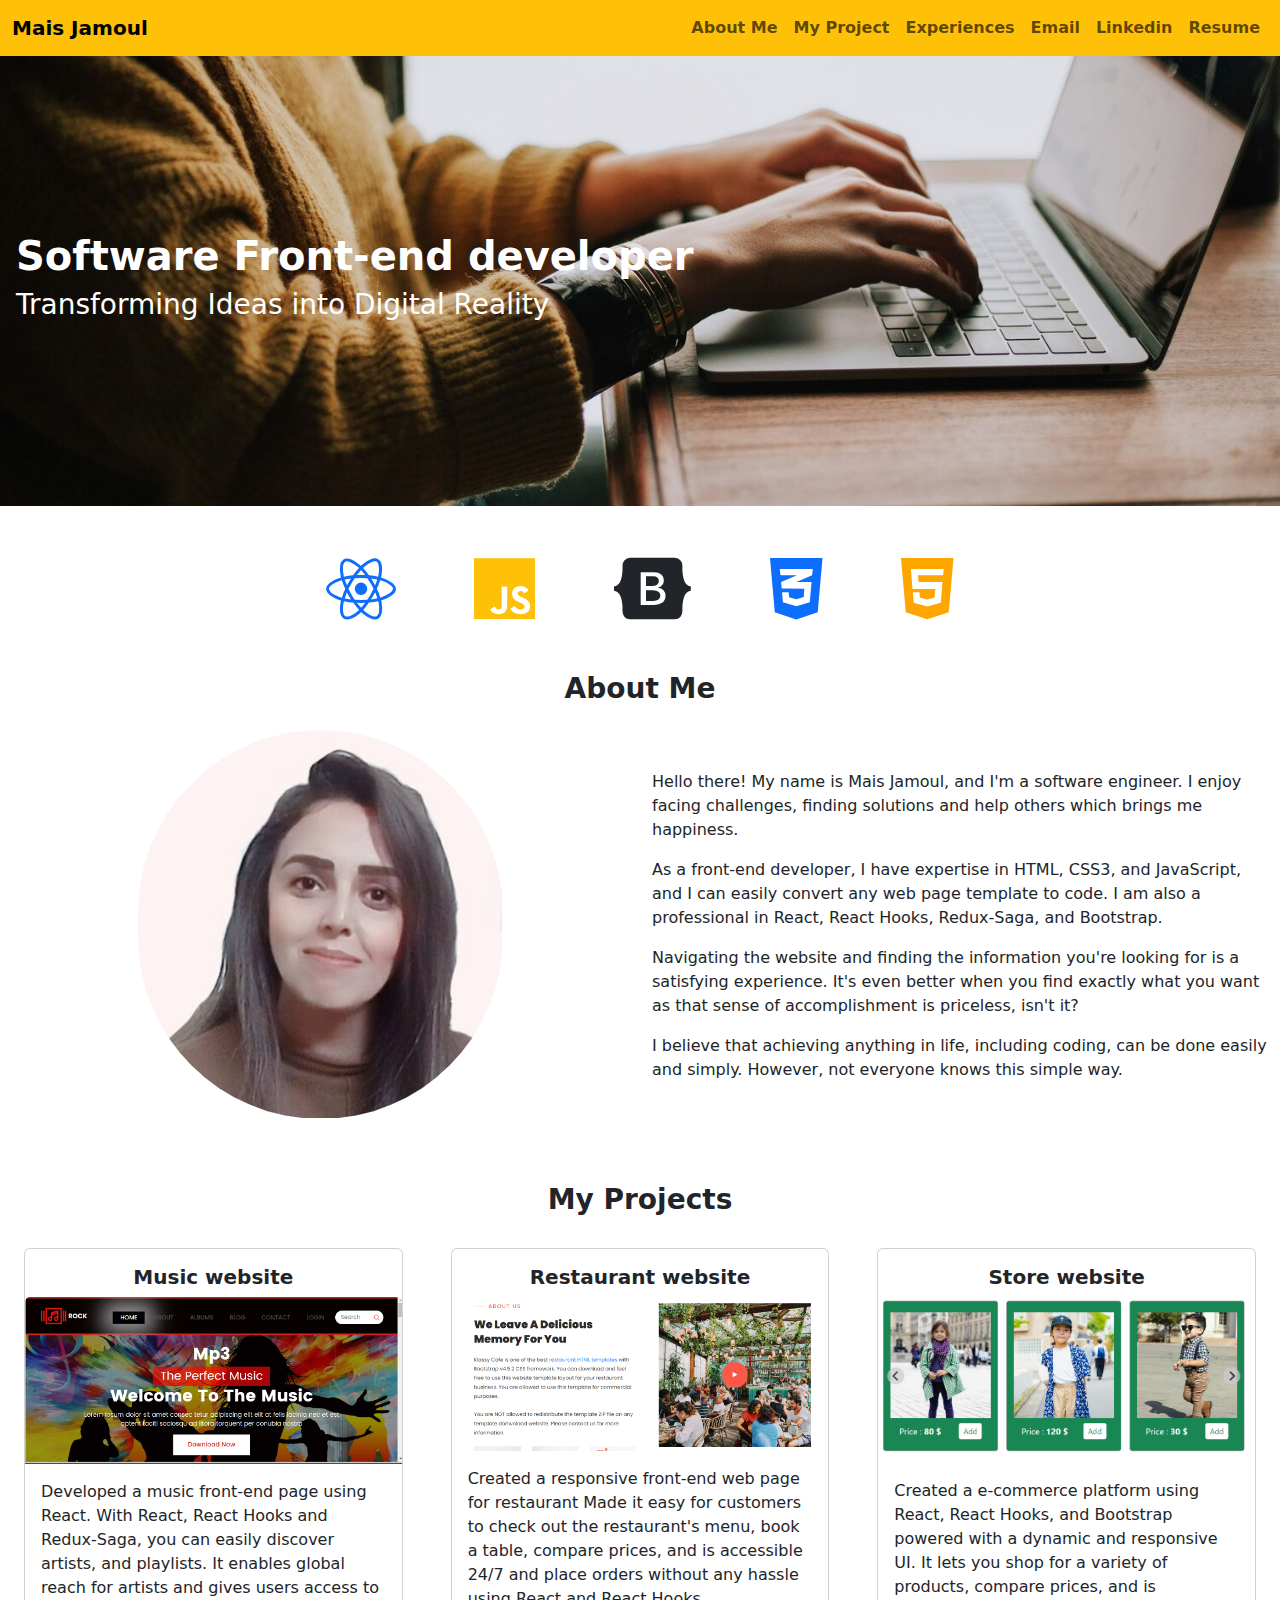
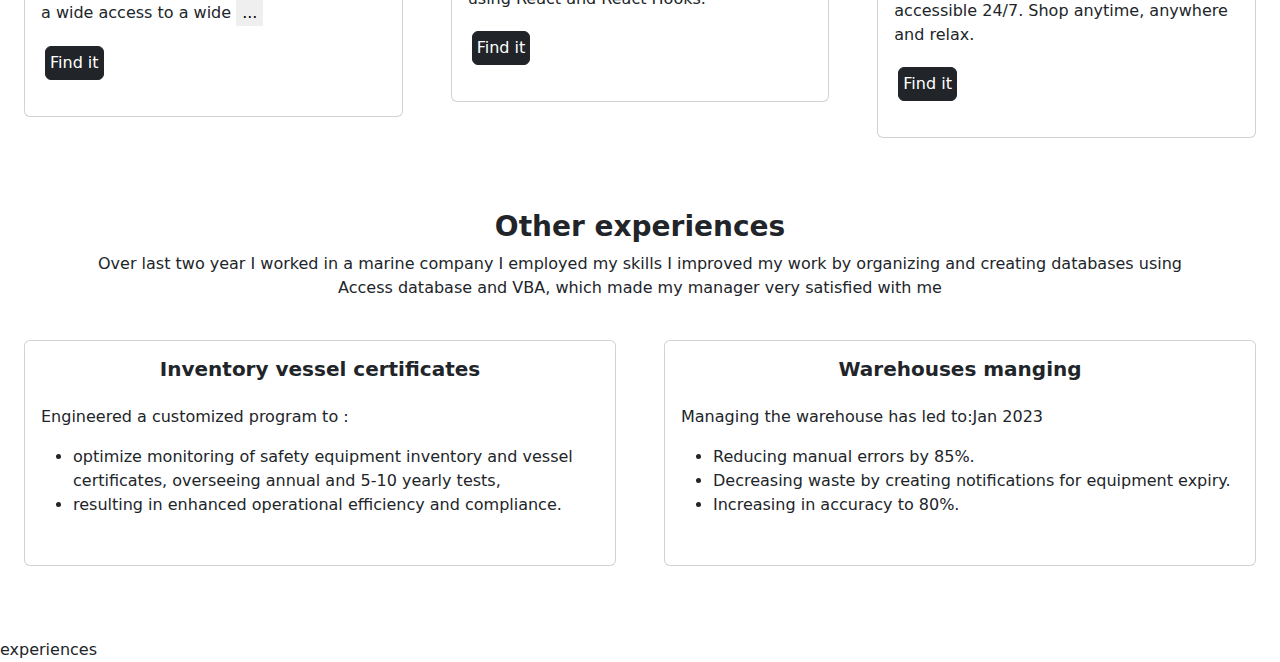
<file: index.html>
<!DOCTYPE html>
<html lang="en">
<head>
    <meta charset="UTF-8">
    <meta name="viewport" content="width=device-width, initial-scale=1.0">
    <link rel="stylesheet" href="./style/bootstrap.min.css">
    <link rel="stylesheet" href="./style/Style.css">
    <link rel="stylesheet" href="./style/all.css">

    <title>Portfolio</title>
</head>
<body class="">
    <!-- Navbar -->
    <nav class="navbar navbar-expand-lg text-bg-gray bg-warning">
        <div class="container-fluid">
          <a class="navbar-brand fw-bolder" href="#">Mais Jamoul</a>
          <button class="navbar-toggler" type="button" data-bs-toggle="collapse" data-bs-target="#navbarSupportedContent" aria-controls="navbarSupportedContent" aria-expanded="false" aria-label="Toggle navigation">
            <span class="navbar-toggler-icon"></span>
          </button>
          <div class="collapse navbar-collapse" id="navbarSupportedContent">
            <ul class="navbar-nav mb-2 mb-lg-0 ms-auto ">
              <li class="nav-item fw-bold">
                <a class="nav-link " aria-current="page" href="#about">About Me </a>
              </li>
              <li class="nav-item fw-bold">
                <a class="nav-link " href="#projects">My Project</a>
              </li>
              <li class="nav-item fw-bold">
                <a class="nav-link" href="#experiences">Experiences</a>
              </li>
              <li class="nav-item fw-bold">
                <a class="nav-link" href="mailto:www.maisjamul369@gmail.coms">Email</a>
              </li>
              <li class="nav-item fw-bold">
                <a class="nav-link" href="https://www.linkedin.com/in/me/">Linkedin</a>
              </li>
              
              <li class="nav-item fw-bold">
                <a class="nav-link" href="./resume.html">Resume</a>
              </li>
            </ul>
          </div>
        </div>
      </nav>
    <!-- Hero -->
    <div class="row mx-0 hero d-flex justify-content-center align-items-center">
        <div class="hero-text text-white p-3 ">
            <h1 class="hero-title fw-bolder">Software Front-end developer</h1>
            <h3 class="hero-desc">Transforming Ideas into Digital Reality</h3>

        </div>
    </div>
    <!-- Skills -->
    <div class="skills row py-5">
        <div class="col-md-3"></div>
        <div class="col-md-6   ">
            <div class="d-flex justify-content-between align-items-center">
                <i class="fa-brands fa-react text-primary"></i>
                <i class="fa-brands fa-js text-warning"></i>
                <i class="fa-brands fa-bootstrap "></i>
                <i class="fa-brands fa-css3-alt text-primary"></i>
                <i class="fa-brands fa-html5 orang"></i>
            </div>
        </div>
        <div class="col-md-3"></div>
    </div>
    <!-- About me -->
    <div class="about-me pb-5" id="about">
        <h3 class="about-title text-center mb-4 fw-bolder">
            About Me
        </h3>
        <div class="row mx-0">
            <div class="col-md-6 ">
                <div class="about-img mb-3 d-flex justify-content-center align-items-center">
                    <img src="./images//Mais_Protfolio1 (1).png" alt="mais">
                </div>
            </div>
            <div class="col-md-6 d-flex justify-content-center align-items-center">
                <div class="about-text ">
                    <div class="about-paragraphs my-1">
                        <p>
                            Hello there! My name is Mais Jamoul, and I'm a software engineer. 
                            I enjoy facing challenges, finding solutions and help others which 
                            brings me happiness. 
                        </p>
                    </div>
                    <div class="about-paragraphs my-1">
                        <p>
                            As a front-end developer, I have expertise in HTML, CSS3, 
                            and JavaScript, and I can easily convert any web page template to code. 
                            I am also a professional in React, React Hooks, Redux-Saga, and Bootstrap.
                        </p>
                    </div>
                    <div class="about-paragraphs my-1">
                        <p>
                            Navigating the website and finding the information 
                            you're looking for is a satisfying experience. 
                            It's even better when you find exactly what you want as 
                            that sense of accomplishment is priceless, isn't it?
                        </p>
                    </div>
                    <div class="about-paragraphs my-1">
                        <p>
                            I believe that achieving anything in life, including coding,
                             can be done easily and simply. 
                            However, not everyone knows this simple way.
                        </p>
                    </div>
                </div>
            </div>
        </div>

    </div>
   
     <!-- My projects -->
     <div class="other-projects pb-5" id="projects">
        <h3 class="text-center fw-bolder">My Projects</h3>
        <div class="row mx-0">
          <div class="col-md-4 p-2">
            <div class="card m-3 py-3">
              <h5 class="card-title text-center  fw-bold">Music website</h5>
                    <img src="./images/music.PNG" class="card-img-top" alt="...">
                    <div class="card-body">
                      <p class="card-text">
                        Developed a music front-end page using React. With React, React Hooks and 
                        Redux-Saga, you can easily discover artists, and playlists. 
                        It enables global reach for artists and gives users access to a wide access to a wide <span id="dots" ></span>
                      
                      <span id="more" > range of music genres and albums from anywhere.</span>
                      <button class="border-0  "id="btn" onclick={readMore()}>...</button>
                    </p>
                    <a class="btn btn-dark btn-small m-1 p-1 fs-6" href="https://maisjamoul.github.io/MusicV30/ ">Find it</a>
                    </div>
                  </div>
                </div>
                <div class="col-md-4 p-2">
                  <div class="card m-3 py-3">
                    <h5 class="card-title text-center  fw-bold">Restaurant website</h5>
                    <img src="./images/restaurant.PNG" class="card-img-top" alt="...">
                    <div class="card-body">
                      <p class="card-text">
                        Created a responsive front-end web page for restaurant
                        Made it easy for customers to check out the restaurant's menu,
                        book a table, compare prices, and is accessible 24/7
                        and place orders without any hassle using React and React Hooks.
                      </p>
                      <a class="btn btn-dark btn-small m-1 p-1 fs-6" href="https://maisjamoul.github.io/RestV22/">Find it</a>
                    </div>
                  </div>
                </div>
                <div class="col-md-4 p-2">
                    <div class="card m-3 py-3">
                        <h5 class="card-title text-center fw-bold">Store website</h5>
                        <img src="./images/shop.PNG" class="card-img-top" alt="store">
                        <div class="card-body">
                          <p class="card-text">
                            Created a e-commerce platform using React, React Hooks, 
                            and Bootstrap powered  with a dynamic and responsive UI. It 
                            lets you shop for a variety of products, compare prices, 
                            and is accessible 24/7. Shop anytime, anywhere and relax.
                          </p>
                          <a class="btn btn-dark btn-small m-1 p-1 fs-6" href="https://maisjamoul.github.io/ShopV22/">Find it</a>
                        </div>
                    </div>
                </div>
              </div>
    </div>

     <!-- other Experiences -->
     <div class="experiences pb-5" id="experiences">
      <div class="text-center">
        <h3 class="fw-bolder">Other experiences</h3>
        <div class="">
          <p class="mx-5 px-5">
            Over last two year I worked in a marine company I employed my skills 
            I improved my work by organizing and 
            creating databases using Access database and VBA, which made 
            my manager very satisfied with me</p>

        </div>

      </div>
      <div class="row mx-0">
      
          <div class="col-md-6 p-2">
              <div class="card m-3 py-3">
                  <h5 class="card-title text-center fw-bold">Inventory vessel certificates</h5>
                
                  <div class="card-body">
                    <p class="card-text">
                      Engineered a customized program to :
                      <ul>
                        <li>optimize monitoring of safety equipment inventory and vessel certificates, 
                          overseeing annual and 5-10 yearly tests,  </li>
                        <li>resulting in enhanced operational efficiency and compliance.</li>
                        <!-- <li>Increasing in accuracy to 90%.</li> -->
                      </ul>

                    </p>
                  </div>
              </div>
          </div>
         
          <div class="col-md-6 p-2">
              <div class="card m-3 py-3">
                  <h5 class="card-title text-center fw-bold">Warehouses manging</h5>
              
                  <div class="card-body">
                    <p class="card-text">
                      Managing the warehouse has led to:Jan 2023
                      <ul>
                        <li>Reducing manual errors by 85%.</li>
                        <li> Decreasing waste by creating notifications for equipment expiry.</li>
                        <li>Increasing in accuracy to 80%.</li>
                      </ul>
                    </p>
                  </div>
              </div>
          </div>

   
      </div>
  </div>

    <div class="experiences">
        experiences
    </div>
    <script src="./script/source.js"></script>
    <script src="./script/bootstrap.min.js"></script>
</body>
</html>
</file>
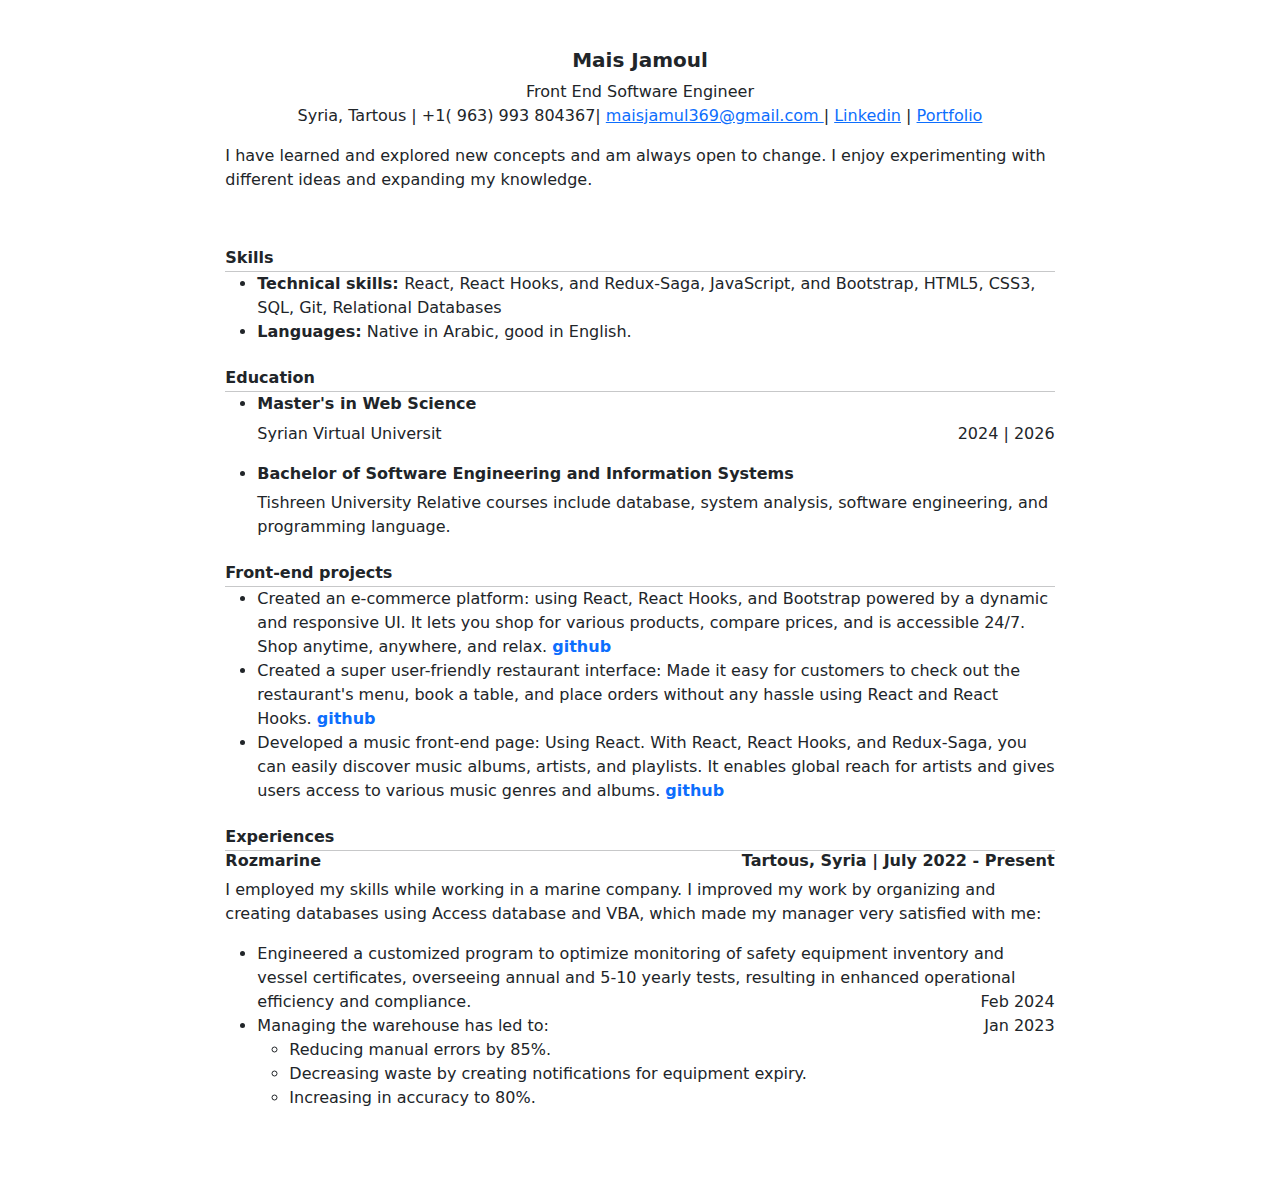
<file: resume.html>
<!DOCTYPE html>
<html lang="en">
<head>
    <meta charset="UTF-8">
    <meta name="viewport" content="width=device-width, initial-scale=1.0">
    <link rel="stylesheet" href="./style/bootstrap.min.css">
    <link rel="stylesheet" href="./style/resume.css">
    <link rel="stylesheet" href="./style/all.css">
    <title>Resume</title>
</head>
<body>
    <!-- <div class="container-fluid py-5 px-5 border border-success"> -->
        <div class="row mx-0 my-5">
            <div class="col-md-2"></div>
            <div class="col-md-8">
                <div class="title text-center">
                    <h1 class="fs-5 fw-bolder">Mais Jamoul</h1>
                    <span class="d-block">Front End Software Engineer</span>
                    <span>Syria, Tartous | +1( 963) 993 804367| <a href="">maisjamul369@gmail.com </a>| <a href="">Linkedin</a> | <a href="./index.html">Portfolio</a></span>
                </div>
                <div class="desc py-3">
                    <p>I have learned and explored new concepts and am always open to change. I enjoy experimenting with different ideas and expanding my knowledge.
                    </p>
                </div>
                <!-- Skills -->
                <div class="skills my-4">
                    <div class="skills-title">
                        <h2 class="fs-6 fw-bolder my-1">Skills </h2>
                        <hr class="p-0 m-0"/>
                    </div>
                    <div class="skills-det">
                        <ul>
                            <li><span class="fw-bold">Technical skills: </span>React, React Hooks, and Redux-Saga, JavaScript, and Bootstrap, HTML5, CSS3, SQL, Git, Relational Databases
                               </li>
                            <li><span class="fw-bold">Languages:</span> Native in Arabic, good in English.</li>
                        </ul>
                    </div>
                </div>

                <!-- education -->
                <div class="education my-4">
                    <div class="education-title">
                        <h2 class="fs-6  fw-bolder my-1">Education </h2>
                        <hr class="p-0 m-0"/>
                    </div>
                    <div class="education-det">
                        <ul>
                            <li>
                                <h3 class="proj-title fw-bold fs-6">Master's in Web Science </h3>
                                <p class="">Syrian Virtual Universit <span class="float-end">2024 | 2026</span></p>
   
                            </li>
                            <li> 
                                <h3 class="proj-title fw-bold fs-6">Bachelor of Software Engineering and Information Systems</h3>
                                Tishreen University
                                Relative courses include database, system analysis, software engineering, and programming language.
                            </li>
                        </ul>
                    </div>

                <!-- projects -->
                <div class="projects my-4" id="projects">
                    <div class="projects-title">
                        <h2 class="fs-6 fw-bolder my-1">Front-end projects </h2>
                        <hr class="p-0 m-0"/>
                    </div>
                    <div class="projects-det">
                        <ul>
                            <li>
                                <h3 class="proj-title d-inline fs-6">Created an e-commerce platform:</h3>
                                <p class="d-inline ">using React, React Hooks, and Bootstrap powered by a 
                                    dynamic and responsive UI. It lets you shop for various products, 
                                    compare prices, and is accessible 24/7. Shop anytime, anywhere, and relax.
                                    <a href="https://maisjamoul.github.io/ShopV22/" class="proj-link">github</a>
                                </p>
                            </li>
                            <li>
                                <h3 class="proj-title d-inline fs-6">Created a super user-friendly restaurant interface:</h3>
                                <p class="d-inline ">Made it easy for customers to check out the restaurant's menu, book 
                                    a table, and place orders without any hassle using React and React Hooks. 	
                                    <a href="https://maisjamoul.github.io/RestV22/" class="proj-link">github</a>
                                </p>
                            </li>
                            <li>
                                <h3 class="proj-title d-inline fs-6">Developed a music front-end page:</h3>
                                <p class="d-inline ">Using React. With React, React Hooks, and Redux-Saga,
                                     you can easily discover music albums, artists, and playlists. 
                                    It enables global reach for artists and gives users access to various
                                     music genres and albums.
                                    <a href="https://maisjamoul.github.io/MusicV30/" class="proj-link">github</a>
                                </p>
                            </li>
                        </ul>
                    </div>
                </div>

                <!-- experiences -->
                <div class="experiences my-4">
                    <div class="experiences-title">
                        <h2 class="fs-6  fw-bolder my-1">Experiences</h2>
                        <hr class="p-0 m-0"/>
                    </div>
                    <div class="experiences-det">
                        <h3 class="proj-title fw-bold fs-6">Rozmarine   <span class="float-end">Tartous, Syria | July 2022 - Present </span></h3>
                        <p>I employed my skills while working in a marine company. 
                            I improved my work by organizing and creating databases 
                            using Access database and VBA, which made my manager very
                             satisfied with me:
                        </p>
                        <ul>
                            <li>
                                Engineered a customized program to optimize monitoring of 
                                safety equipment inventory and vessel certificates, overseeing 
                                annual and 5-10 yearly tests, resulting in enhanced operational 
                                efficiency and compliance.  
                                <span class="float-end">Feb 2024</span>
                            </li>
                            <li>Managing the warehouse has led to:<span class="float-end"> Jan 2023</span>
                                <ul>
                                    <li>Reducing manual errors by 85%.</li>
                                    <li>Decreasing waste by creating notifications for equipment expiry.</li>
                                    <li>Increasing in accuracy to 80%.</li>
                                </ul>

                            </li>
                        </ul>
                         
                        </ul>
                    </div>
                </div>
            </div>
            <div class="col-md-2"></div>
        <!-- </div> -->
</body>
</html>
</file>
<file: style/Style.css>
.navbar  a{

}
.orang{
    color:orange !important;
}
.navbar  a:hover{
    /* color:rgb(255, 193, 6) !important; */
}
.navbar  a:active{
    /* color:rgb(255, 193, 6) !important; */
}
span .icolor{
    color:white !important;
}
/* Hero */
.hero{
    background-image: url('./../images/Hero.jpeg');
    background-position: center;
    background-repeat: no-repeat;
    background-size: cover;
    height:50vh;
}
/* skills */
.skills i{
    font-size:70px ;
}
#more
{display: none;}
</file>
<file: style/resume.css>
.proj-link{
    text-decoration: none;
    font-weight:700;
}
</file>
